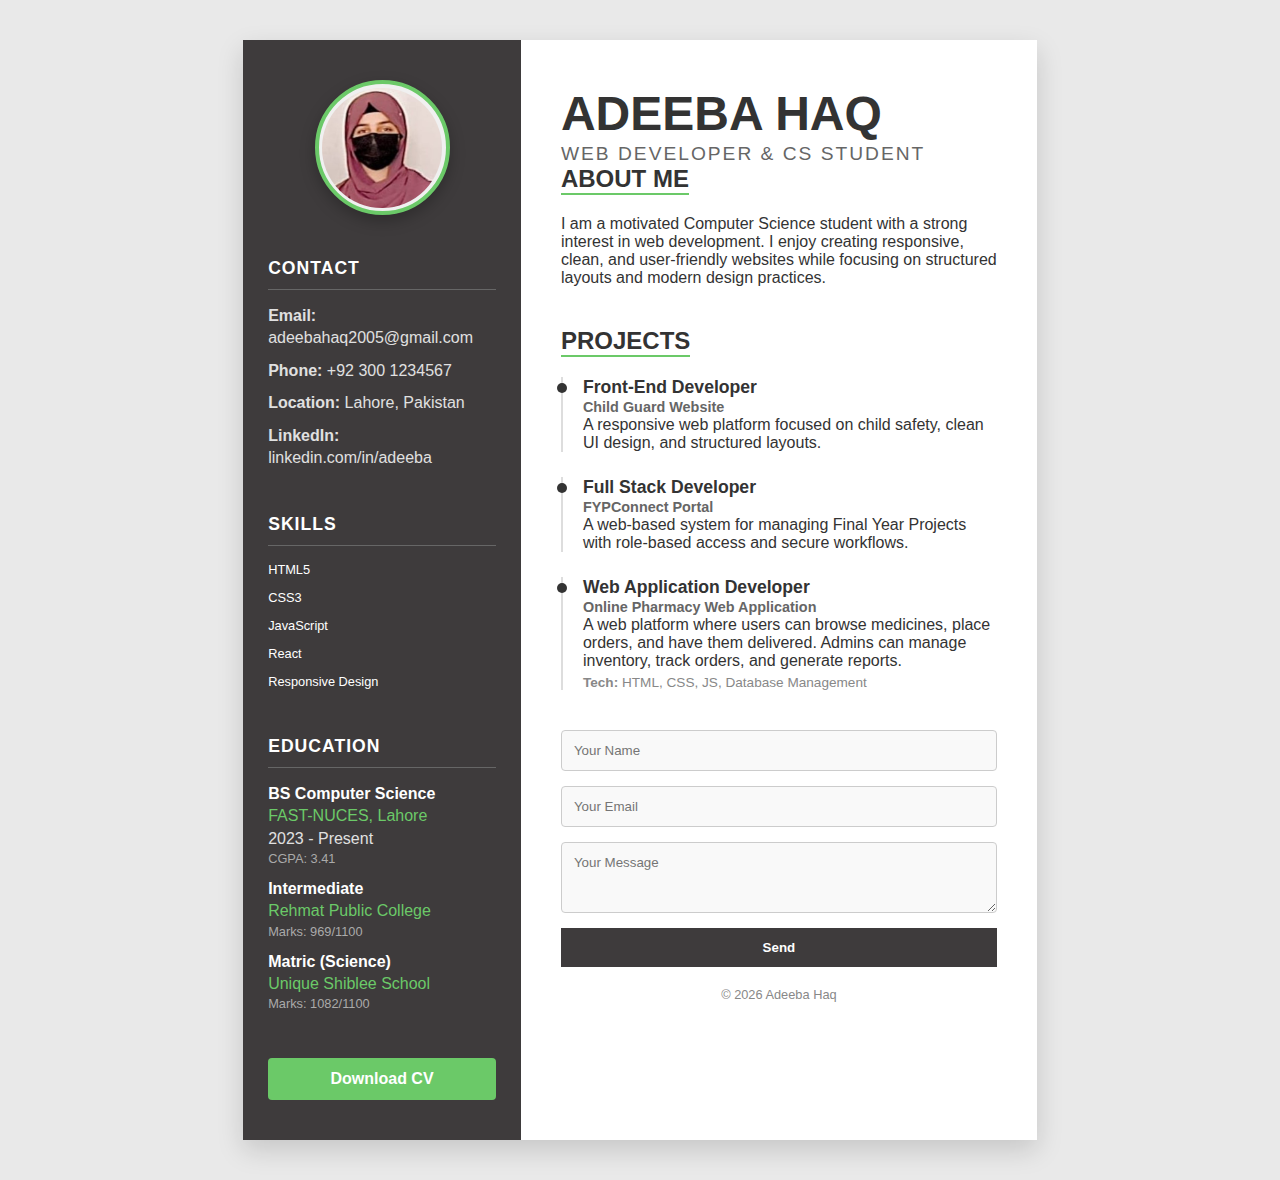
<file: index.html>
<!DOCTYPE html>
<html lang="en">
<head>
    <meta charset="UTF-8">
    <meta name="viewport" content="width=device-width, initial-scale=1.0">
    <title>Adeeba Haq | Web Developer CV</title>
    <link rel="stylesheet" href="css/style.css">
    
</head>
<body>

    <div class="resume-container">
        
        <aside class="left-column">
            
            <div class="profile-container">
                <div class="profile-img">
                  <img src="p2.jpg" alt="Profile">
                </div>

            </div>

            <div class="sidebar-section">
                <h3>CONTACT</h3>
               <div class="contact-info">
    <p><strong>Email:</strong> adeebahaq2005@gmail.com</p>
    <p><strong>Phone:</strong> +92 300 1234567</p>
    <p><strong>Location:</strong> Lahore, Pakistan</p>
    <p><strong>LinkedIn:</strong> linkedin.com/in/adeeba</p>
</div>
            </div>

            <div class="sidebar-section">
                <h3>SKILLS</h3>
                <ul class="skills-list">
                    <li><span>HTML5</span> </li>
                    <li><span>CSS3</span> </li>
                    <li><span>JavaScript</span> </li>
                    <li><span>React</span> </li>
                    <li><span>Responsive Design</span></li>
                </ul>
            </div>

            <div class="sidebar-section">
                <h3>EDUCATION</h3>
                <div class="edu-item">
                    <h4>BS Computer Science</h4>
                    <p class="institution">FAST-NUCES, Lahore</p>
                    <p class="date">2023 - Present</p>
                    <p class="details">CGPA: 3.41</p>
                </div>
                <div class="edu-item">
                    <h4>Intermediate</h4>
                    <p class="institution">Rehmat Public College</p>
                    <p class="details">Marks: 969/1100</p>
                </div>
                <div class="edu-item">
                    <h4>Matric (Science)</h4>
                    <p class="institution">Unique Shiblee School</p>
                    <p class="details">Marks: 1082/1100</p>
                </div>
            </div>

            <div class="sidebar-section">
                <a class="download-btn" href="CV.pdf" download>Download CV</a>
            </div>

        </aside>

        <main class="right-column">
            
            <header class="main-header">
                <h1>ADEEBA HAQ</span></h1>
                <p class="job-title">Web Developer & CS Student</p>
            </header>

            <section class="content-section">
                <h2>About me</h2>
                <p>
                    I am a motivated Computer Science student with a strong interest in
                    web development. I enjoy creating responsive, clean, and user-friendly
                    websites while focusing on structured layouts and modern design practices.
                </p>
            </section>

            <section class="content-section">
                <h2>Projects</h2>
                
                <div class="project-item">
                    <div class="project-dot"></div>
                    <h3 class="project-role">Front-End Developer</h3>
                    <div class="project-meta">
                        <span class="project-name">Child Guard Website</span>
                    </div>
                    <p>A responsive web platform focused on child safety, clean UI design, and structured layouts.</p>
                </div>

                <div class="project-item">
                    <div class="project-dot"></div>
                    <h3 class="project-role">Full Stack Developer</h3>
                    <div class="project-meta">
                        <span class="project-name">FYPConnect Portal</span>
                    </div>
                    <p>A web-based system for managing Final Year Projects with role-based access and secure workflows.</p>
                </div>

                <div class="project-item">
                    <div class="project-dot"></div>
                    <h3 class="project-role">Web Application Developer</h3>
                    <div class="project-meta">
                        <span class="project-name">Online Pharmacy Web Application</span>
                    </div>
                    <p>A web platform where users can browse medicines, place orders, and have them delivered. Admins can manage inventory, track orders, and generate reports.</p>
                    <p class="tech-stack"><strong>Tech:</strong> HTML, CSS, JS, Database Management</p>
                </div>
            </section>

           <form class="contact-form" action="mailto:adeebahaq2005@gmail.com" method="post" enctype="text/plain">
           <input type="text" name="Name" placeholder="Your Name" required>
           <input type="email" name="Email" placeholder="Your Email" required>
           <textarea name="Message" placeholder="Your Message" rows="3" required></textarea>
           <button type="submit">Send</button>
        </form>


            <footer class="main-footer">
                <p>© 2026 Adeeba Haq</p>
            </footer>

        </main>
    </div>

</body>
</html>
</file>
<file: css/style.css>
* {
    margin: 0;
    padding: 0;
    box-sizing: border-box;
    font-family: 'Segoe UI', Tahoma, Geneva, Verdana, sans-serif;
}

body {
    background-color: #e9e9e9;
    padding: 40px 0;
    display: flex;
    justify-content: center;
    min-height: 100vh;
}

.resume-container {
    width: 210mm;
    max-width: 100%;
    background-color: white;
    display: flex;
    box-shadow: 0 10px 25px rgba(0,0,0,0.15);
    overflow: hidden;
}

.left-column {
    width: 35%;
    background-color: #3e3b3c;
    color: #e0e0e0;
    padding: 40px 25px;
    display: flex;
    flex-direction: column;
    gap: 35px;
    animation: leftMove 0.8s ease;
}

.profile-container {
    display: flex;
    justify-content: center;
    margin-bottom: 8px;
}

.profile-img {
    width: 135px;
    height: 135px;
    border-radius: 50%;
    border: 4px solid #6bc968;
    display: flex;
    align-items: center;
    justify-content: center;
    background: #f0f0f0;
    box-shadow: 0 6px 15px rgba(0, 0, 0, 0.25);
    transition: transform 0.3s ease, box-shadow 0.3s ease;
}

.profile-img img {
    width: 120px;
    height: 120px;
    border-radius: 50%;
    object-fit: cover;
   object-position: center 20%;
}

/* Hover effect */
.profile-img:hover {
    transform: scale(1.05);
    box-shadow: 0 10px 25px rgba(0, 0, 0, 0.35);
}



.sidebar-section h3 {
    color: white;
    border-bottom: 1px solid #666;
    padding-bottom: 10px;
    margin-bottom: 15px;
    font-size: 1.1rem;
    letter-spacing: 1px;
}

.contact-info p,
.skills-list li,
.edu-item {
    font-size: 1rem;
    margin-bottom: 10px;
    line-height: 1.4;
}

.skills-list {
    list-style: none;
}

.skills-list li {
    display: flex;
    justify-content: space-between;
}

.skills-list span:last-child {
    color: white;
    font-size: 0.8rem;
}

.edu-item h4 {
    color: white;
}

.edu-item .institution {
    color: #6bc968;
}

.edu-item .details {
    color: #aaa;
    font-size: 0.8rem;
}

.download-btn {
    display: block;
    width: 100%;
    padding: 12px;
    text-align: center;
    background-color: #6bc968;
    color: white;
    text-decoration: none;
    font-weight: bold;
    border-radius: 4px;
    transition: transform 0.3s, background-color 0.3s;
}

.download-btn:hover {
    background-color: #56a553;
    transform: scale(1.05);
}

.right-column {
    width: 65%;
    padding: 50px 40px;
    color: #333;
    animation: upFade 0.8s ease;
}

.main-header h1 {
    font-size: 3rem;
    line-height: 1;
    text-transform: uppercase;
}

.job-title {
    font-size: 1.2rem;
    color: #666;
    letter-spacing: 2px;
    margin-top: 5px;
    text-transform: uppercase;
}

.content-section {
    margin-bottom: 40px;
}

.content-section h2 {
    font-size: 1.5rem;
    margin-bottom: 20px;
    text-transform: uppercase;
    border-bottom: 2px solid #6bc968;
    display: inline-block;
}

.project-item {
    position: relative;
    padding-left: 20px;
    border-left: 2px solid #ddd;
    margin-bottom: 25px;
}

.project-dot {
    position: absolute;
    left: -6px;
    top: 6px;
    width: 10px;
    height: 10px;
    background: #333;
    border-radius: 50%;
}

.project-role {
    font-size: 1.1rem;
    font-weight: 700;
}

.project-name {
    font-weight: 600;
    color: #666;
    font-size: 0.9rem;
}

.tech-stack {
    font-size: 0.85rem;
    color: #888;
    margin-top: 5px;
}

.contact-form {
    display: flex;
    flex-direction: column;
    gap: 15px;
}

.contact-form input,
.contact-form textarea {
    padding: 12px;
    border: 1px solid #ccc;
    border-radius: 4px;
    background: #f9f9f9;
}

.contact-form button {
    background-color: #3e3b3c;
    color: white;
    padding: 12px;
    border: none;
    font-weight: bold;
    cursor: pointer;
    transition: background 0.3s;
}

.contact-form button:hover {
    background-color: #6bc968;
}

.main-footer {
    text-align: center;
    color: #888;
    font-size: 0.8rem;
    margin-top: 20px;
}

@keyframes leftMove {
    from {
        opacity: 0;
        transform: translateX(-40px);
    }
    to {
        opacity: 1;
        transform: translateX(0);
    }
}

@keyframes upFade {
    from {
        opacity: 0;
        transform: translateY(25px);
    }
    to {
        opacity: 1;
        transform: translateY(0);
    }
}

@media (max-width: 768px) {
    .resume-container {
        flex-direction: column;
        width: 100%;
        box-shadow: none;
    }

    .left-column,
    .right-column {
        width: 100%;
    }
}
</file>
